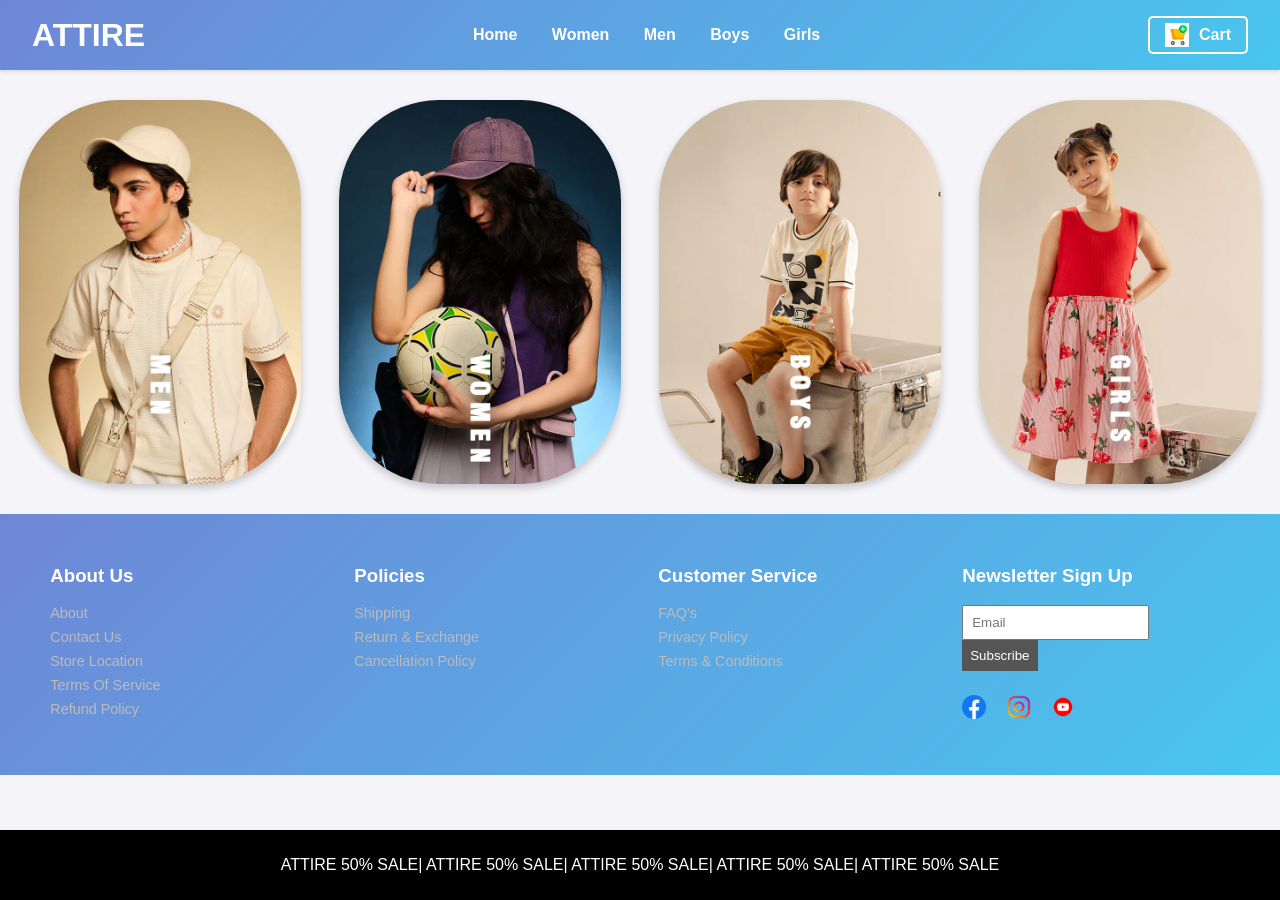
<file: web_muhammad/index.html>
<html>
<head>
    <meta charset="UTF-8">
    <meta name="viewport" content="width=device-width, initial-scale=1.0">
    <title>ATTIRE</title>
    <link rel="stylesheet" href="styles.css"> 
</head>
<body>
   
    <header class="header">
        <div class="logo">ATTIRE</div>
        <nav class="nav-links">
            <a href="index.html">Home</a>
            <a href="women.html">Women</a>
            <a href="men.html">Men</a>
            <a href="boys.html">Boys</a>
            <a href="girls.html">Girls</a>
        </nav>
        <div class="cart-button">
            <a href="cart.html"><img src="images.png" alt="Cart"> Cart</a>
        </div>
    </header>
    
   
    <div class="main">
        <div class="category men">
            <a href="men.html">
                <img src="Men_3_e4db9d27-33cc-4b33-a5dd-7f32c7635c18.webp" alt="Men">
            </a>
        </div>
        <div class="category women">
            <a href="women.html">
                <img src="Women_2_77b03377-e1d4-4b7b-9219-e5d7ea610e96.webp" alt="Women">
            </a>
        </div>
        <div class="category boys">
            <a href="boys.html">
                <img src="boys_14.webp" alt="Boys">
            </a>
        </div>
        <div class="category girls">
            <a href="girls.html">
                <img src="Girls_14.webp" alt="Girls">
            </a>
        </div>
    </div>
    
   
    <div class="scrolling-banner">
        <p>ATTIRE 50% SALE| ATTIRE 50% SALE| ATTIRE 50% SALE| ATTIRE 50% SALE| ATTIRE 50% SALE</p>
    </div>

   
    <footer class="footer">
        <div class="footer-column">
            <h3>About Us</h3>
            <a href="#">About</a>
            <a href="#">Contact Us</a>
            <a href="#">Store Location</a>
            <a href="#">Terms Of Service</a>
            <a href="#">Refund Policy</a>
        </div>
        <div class="footer-column">
            <h3>Policies</h3>
            <a href="#">Shipping</a>
            <a href="#">Return & Exchange</a>
            <a href="#">Cancellation Policy</a>
        </div>
        <div class="footer-column">
            <h3>Customer Service</h3>
            <a href="#">FAQ's</a>
            <a href="#">Privacy Policy</a>
            <a href="#">Terms & Conditions</a>
        </div>
        <div class="footer-column newsletter">
            <h3>Newsletter Sign Up</h3>
            <form>
                <input type="email" placeholder="Email">
                <button type="submit">Subscribe</button>
            </form>
            <div class="social-icons">
                <a href="#"><img src="facebook-color-icon-2048x2048-bfly1vxr.png" alt="Facebook"></a>
                <a href="#"><img src="62-instagram-512.webp" alt="Instagram"></a>
                <a href="#"><img src="youtube-logo-youtube-logo-transparent-youtube-icon-transparent-free-free-png.webp" alt="YouTube"></a>
            </div>
        </div>
    </footer>
</body>
</html>
</file>
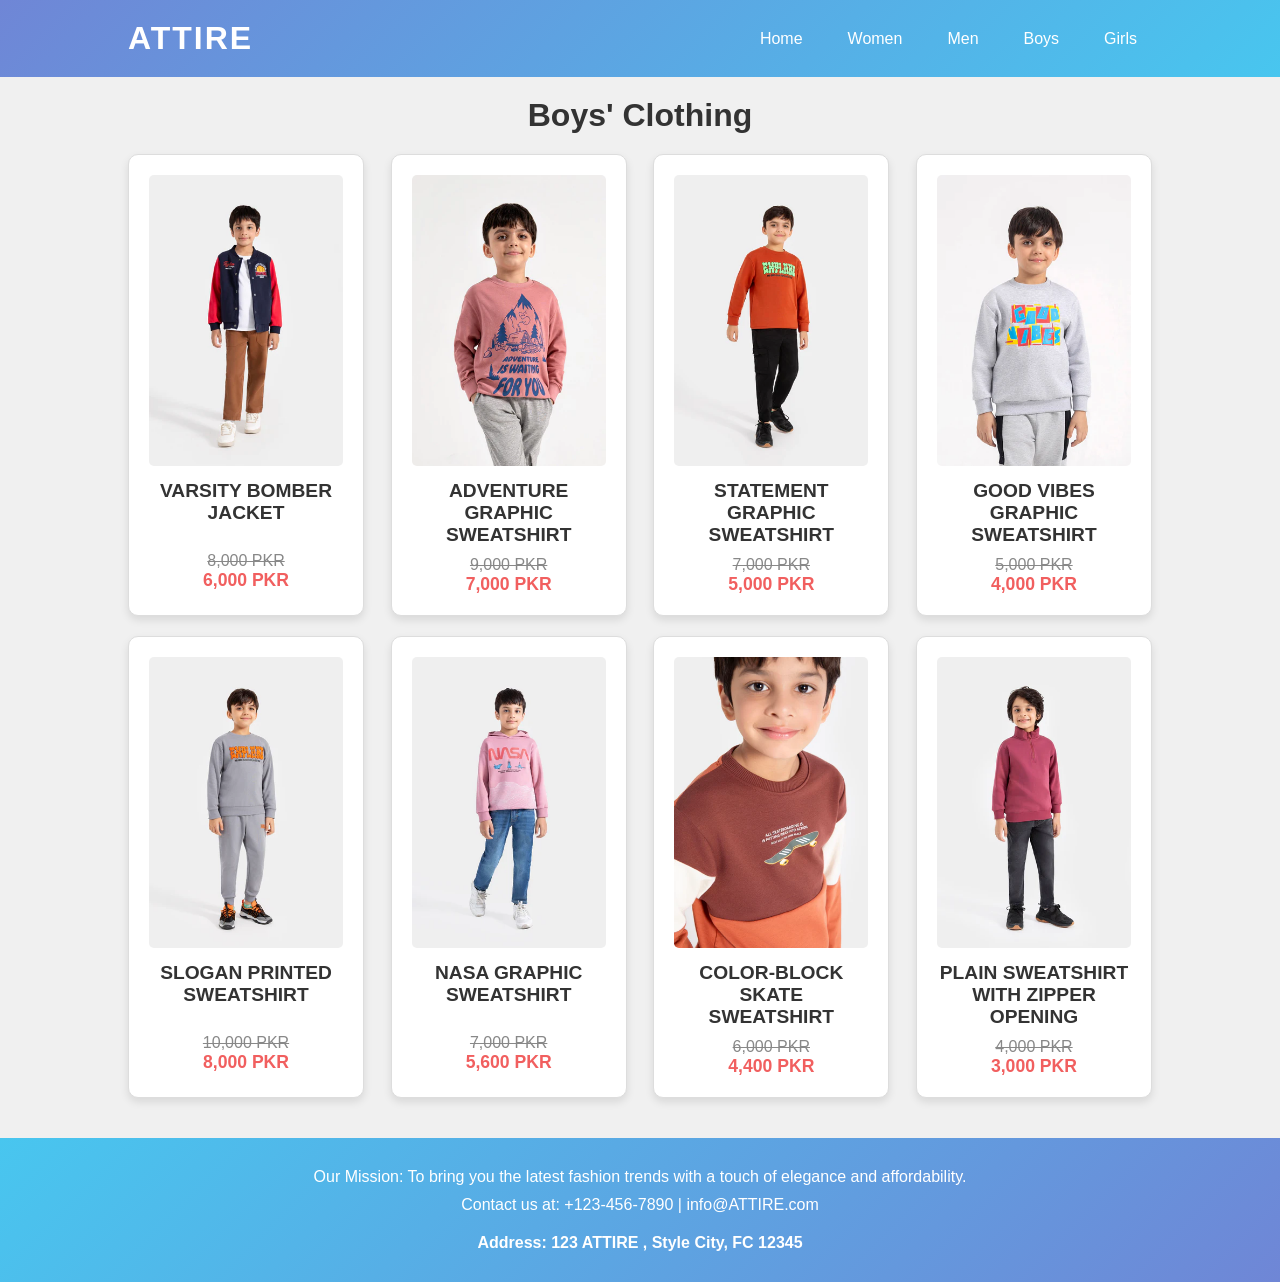
<file: web_muhammad/boys.html>
<!DOCTYPE html>
<html lang="en">
<head>
    <meta charset="UTF-8">
    <title>Boys' Fashion - ATTIRE</title>
    <link rel="stylesheet" href="boys.css">
</head>
<body>
    <header>
        <div class="header-content">
            <h1>ATTIRE</h1>
            <nav>
                <ul>
                    <li><a href="index.html">Home</a></li>
                    <li><a href="women.html">Women</a></li>
                    <li><a href="men.html">Men</a></li>
                    <li><a href="boys.html">Boys</a></li>
                    <li><a href="girls.html">Girls</a></li>
                </ul>
            </nav>
        </div>
    </header>
    <main>
        <h2>Boys' Clothing</h2>
        <section class="product-list">
            <div class="product-item">
                <img src="17.webp" alt="VARSITY BOMBER JACKET">
                <h3>VARSITY BOMBER JACKET</h3>
                <br>
                <p class="old-price">8,000 PKR</p>
                <p class="new-price">6,000 PKR</p>

<button class="add">add to card</button>

            </div>
            <div class="product-item">
                <img src="18.webp" alt="ADVENTURE GRAPHIC SWEATSHIRT">
                <h3>ADVENTURE GRAPHIC SWEATSHIRT</h3>
                <p class="old-price">9,000 PKR</p>
                <p class="new-price">7,000 PKR</p>
                
<button class="add">add to card</button>            </div>
            <div class="product-item">
                <img src="19.webp" alt="STATEMENT GRAPHIC SWEATSHIRT">
                <h3>STATEMENT GRAPHIC SWEATSHIRT</h3>
                <p class="old-price">7,000 PKR</p>
                <p class="new-price">5,000 PKR</p>
                <button class="add">add to card</button>
            </div>
            <div class="product-item">
                <img src="20.webp" alt="GOOD VIBES GRAPHIC SWEATSHIRT">
                <h3>GOOD VIBES GRAPHIC SWEATSHIRT</h3>
                <p class="old-price">5,000 PKR</p>
                <p class="new-price">4,000 PKR</p>
                
<button class="add">add to card</button>            </div>
            <div class="product-item">
                <img src="21.webp" alt="SLOGAN PRINTED SWEATSHIRT">
                <h3>SLOGAN PRINTED SWEATSHIRT</h3>
                <br>
                <p class="old-price">10,000 PKR</p>
                <p class="new-price">8,000 PKR</p>
                
<button class="add">add to card</button>
            </div>
            <div class="product-item">
                <img src="22.webp" alt="NASA GRAPHIC SWEATSHIRT">
                <h3>NASA GRAPHIC SWEATSHIRT</h3>
                <br>
                <p class="old-price">7,000 PKR</p>
                <p class="new-price">5,600 PKR</p>
                
<button class="add">add to card</button>
            </div>
            <div class="product-item">
                <img src="23.webp" alt="COLOR-BLOCK SKATE SWEATSHIRT">
                <h3>COLOR-BLOCK SKATE SWEATSHIRT</h3>
                <p class="old-price">6,000 PKR</p>
                <p class="new-price">4,400 PKR</p>
                
<button class="add">add to card</button>
            </div>
            <div class="product-item">
                <img src="24.webp" alt="PLAIN SWEATSHIRT WITH ZIPPER OPENING">
                <h3>PLAIN SWEATSHIRT WITH ZIPPER OPENING</h3>
                <p class="old-price">4,000 PKR</p>
                <p class="new-price">3,000 PKR</p>
<button class="add">add to card</button>
            </div>
        </section>
    </main>
    <footer>
        <div class="footer-content">
            <p>Our Mission: To bring you the latest fashion trends with a touch of elegance and affordability.</p>
            <p>Contact us at: +123-456-7890 | info@ATTIRE.com</p>
            <p>Address: 123 ATTIRE , Style City, FC 12345</p>
        </div>
    </footer>
</body>
<script>
  // Listen to all Add to Cart buttons
  document.querySelectorAll(".add").forEach((button) => {
    button.addEventListener("click", function () {
      const product = button.closest(".product-item");
      const name = product.querySelector("h3").innerText;
      const price = product.querySelector(".new-price").innerText;
      const img = product.querySelector("img").getAttribute("src");

      const item = {
        name: name,
        price: price,
        img: img,
        quantity: 1
      };

      // Save to localStorage
      localStorage.setItem("cartItem", JSON.stringify(item));

      // Redirect to cart page
      window.location.href = "cart.html";
    });
  });
</script>

</html>
</file>
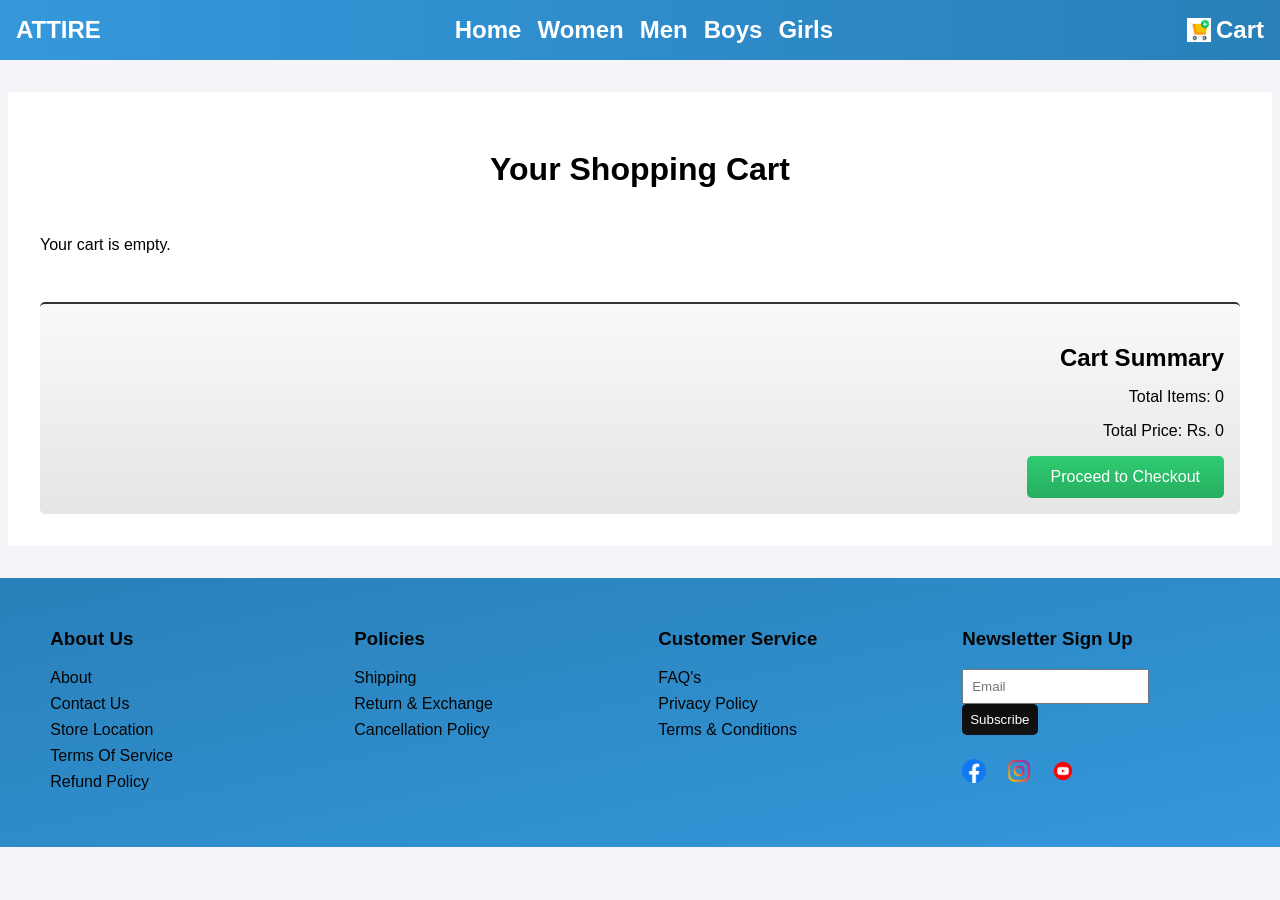
<file: web_muhammad/cart.html>
<html>
<head>
    <title>Cart - ATTIRE</title>
    <link rel="stylesheet" href="carts.css">
</head>
<body>
    <header class="header">
        <div class="logo">ATTIRE</div>
        <nav class="nav-links">
            <a href="index.html">Home</a>
            <a href="women.html">Women</a>
            <a href="men.html">Men</a>
            <a href="boys.html">Boys</a>
            <a href="girls.html">Girls</a>
        </nav>
        <div class="cart-button">
            <a href="cart.html"><img src="images.png" alt="Cart"> Cart</a>
        </div>
    </header>
    
    <main class="cart-main">
        <h2>Your Shopping Cart</h2>
        <div class="cart-items" id="cart-items-container">
  <!-- Items will be injected by JavaScript -->


            </div>
            
                
            
         
        
        <div class="cart-summary">
            <h3>Cart Summary</h3>
            <p>Total Items: <span id="total-items">3</span></p>
            <p>Total Price: Rs. <span id="total-price">7,887.00</span></p>
            <button class="checkout-button">Proceed to Checkout</button>
        </div>
    </main>
    
    <footer class="footer">
        <div class="footer-column">
            <h3>About Us</h3>
            <a href="#">About</a>
            <a href="#">Contact Us</a>
            <a href="#">Store Location</a>
            <a href="#">Terms Of Service</a>
            <a href="#">Refund Policy</a>
        </div>
        <div class="footer-column">
            <h3>Policies</h3>
            <a href="#">Shipping</a>
            <a href="#">Return & Exchange</a>
            <a href="#">Cancellation Policy</a>
        </div>
        <div class="footer-column">
            <h3>Customer Service</h3>
            <a href="#">FAQ's</a>
            <a href="#">Privacy Policy</a>
            <a href="#">Terms & Conditions</a>
        </div>
        <div class="footer-column newsletter">
            <h3>Newsletter Sign Up</h3>
            <form>
                <input type="email" placeholder="Email">
                <button type="submit">Subscribe</button>
            </form>
            <div class="social-icons">
                <a href="#"><img src="facebook-color-icon-2048x2048-bfly1vxr.png" alt="Facebook"></a>
                <a href="#"><img src="62-instagram-512.webp" alt="Instagram"></a>
                <a href="#"><img src="youtube-logo-youtube-logo-transparent-youtube-icon-transparent-free-free-png.webp" alt="YouTube"></a>
            </div>
        </div>
    </footer>
</body>
<script>
  const item = JSON.parse(localStorage.getItem("cartItem"));
  const container = document.getElementById("cart-items-container");

  if (item) {
    container.innerHTML = `
      <div class="cart-item">
        <img src="${item.img}" alt="${item.name}">
        <div class="cart-item-details">
          <h3>${item.name}</h3>
          <p>Price: ${item.price}</p>
          <p>Quantity: ${item.quantity}</p>
          <button class="remove-item" onclick="removeItem()">Remove</button>
        </div>
      </div>
    `;

    document.getElementById("total-items").innerText = "1";
    document.getElementById("total-price").innerText = item.price.replace(/[^\d]/g, '');
  } else {
    container.innerHTML = "<p>Your cart is empty.</p>";
    document.getElementById("total-items").innerText = "0";
    document.getElementById("total-price").innerText = "0";
  }

  function removeItem() {
    localStorage.removeItem("cartItem");
    location.reload();
  }

  function CHECKOUT() {
    if (item) {
      const confirmCheckout = confirm("Are you sure you want to proceed to checkout?");
      if (confirmCheckout) {
        alert("Thank you for your purchase!");
        localStorage.removeItem("cartItem");
        location.reload();
      }
    } else {
      alert("Your cart is empty!");
    }
  }

  // Attach checkout function to button
  document.querySelector(".checkout-button").addEventListener("click", CHECKOUT);
</script>

</html>
</file>
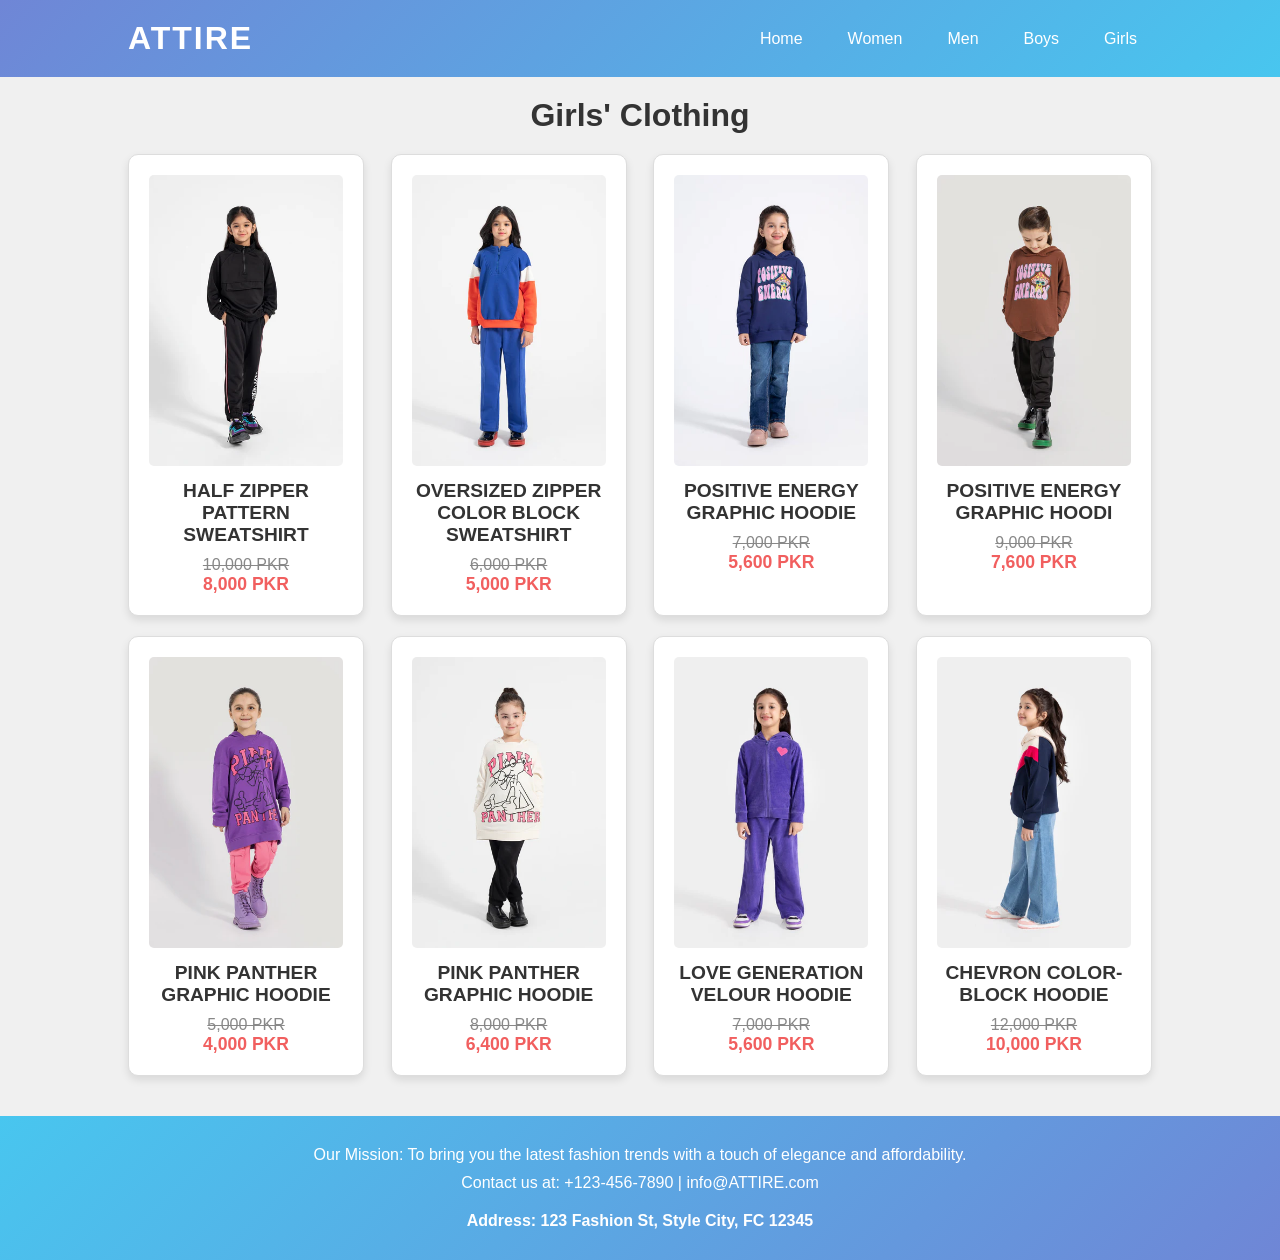
<file: web_muhammad/girls.html>
<!DOCTYPE html>
<html lang="en">
<head>
    <meta charset="UTF-8">
    <title>Girls' Fashion - ATTIRE</title>
    <meta name="viewport" content="width=device-width, initial-scale=1.0">
    <link rel="stylesheet" href="girls.css">
</head>
<body>
    <header>
        <div class="header-content">
            <h1>ATTIRE</h1>
            <nav>
                <ul>
                    <li><a href="index.html">Home</a></li>
                    <li><a href="women.html">Women</a></li>
                    <li><a href="men.html">Men</a></li>
                    <li><a href="boys.html">Boys</a></li>
                    <li><a href="girls.html">Girls</a></li>
                </ul>
            </nav>
        </div>
    </header>

    <main>
        <h2>Girls' Clothing</h2>
        <section class="product-list">
            <div class="product-item">
                <img src="25.webp" alt="Girls' Clothing 1">
                <h3>HALF ZIPPER PATTERN SWEATSHIRT</h3>
                <p class="old-price">10,000 PKR</p>
                <p class="new-price">8,000 PKR</p>
                <button class="add">add to cart</button>
            </div>
            <div class="product-item">
                <img src="26.webp" alt="Girls' Clothing 2">
                <h3>OVERSIZED ZIPPER COLOR BLOCK SWEATSHIRT</h3>
                <p class="old-price">6,000 PKR</p>
                <p class="new-price">5,000 PKR</p>
                <button class="add">add to cart</button>
            </div>
            <div class="product-item">
                <img src="27.webp" alt="Girls' Clothing 3">
                <h3>POSITIVE ENERGY GRAPHIC HOODIE</h3>
                <p class="old-price">7,000 PKR</p>
                <p class="new-price">5,600 PKR</p>
                <button class="add">add to cart</button>
            </div>
            <div class="product-item">
                <img src="28.webp" alt="Girls' Clothing 4">
                <h3>POSITIVE ENERGY GRAPHIC HOODI</h3>
                <p class="old-price">9,000 PKR</p>
                <p class="new-price">7,600 PKR</p>
                <button class="add">add to cart</button>
            </div>
            <div class="product-item">
                <img src="29.webp" alt="Girls' Clothing 5">
                <h3>PINK PANTHER GRAPHIC HOODIE</h3>
                <p class="old-price">5,000 PKR</p>
                <p class="new-price">4,000 PKR</p>
                <button class="add">add to cart</button>
            </div>
            <div class="product-item">
                <img src="30.webp" alt="Girls' Clothing 6">
                <h3>PINK PANTHER GRAPHIC HOODIE</h3>
                <p class="old-price">8,000 PKR</p>
                <p class="new-price">6,400 PKR</p>
                <button class="add">add to cart</button>
            </div>
            <div class="product-item">
                <img src="31.webp" alt="Girls' Clothing 7">
                <h3>LOVE GENERATION VELOUR HOODIE</h3>
                <p class="old-price">7,000 PKR</p>
                <p class="new-price">5,600 PKR</p>
                <button class="add">add to cart</button>
            </div>
            <div class="product-item">
                <img src="32.webp" alt="Girls' Clothing 8">
                <h3>CHEVRON COLOR-BLOCK HOODIE</h3>
                <p class="old-price">12,000 PKR</p>
                <p class="new-price">10,000 PKR</p>
                <button class="add">add to cart</button>
            </div>
        </section>
    </main>

    <footer>
        <div class="footer-content">
            <p>Our Mission: To bring you the latest fashion trends with a touch of elegance and affordability.</p>
            <p>Contact us at: +123-456-7890 | info@ATTIRE.com</p>
            <p>Address: 123 Fashion St, Style City, FC 12345</p>
        </div>
    </footer>


    <script>
        document.querySelectorAll(".add").forEach((button) => {
            button.addEventListener("click", function () {
                const product = button.closest(".product-item");
                const name = product.querySelector("h3").innerText;
                const price = product.querySelector(".new-price").innerText;
                const img = product.querySelector("img").getAttribute("src");

                const item = {
                    name: name,
                    price: price,
                    img: img,
                    quantity: 1
                };

                // Save to localStorage
                localStorage.setItem("cartItem", JSON.stringify(item));

                // Redirect to cart page
                window.location.href = "cart.html";
            });
        });
    </script>
</body>
</html>
</file>
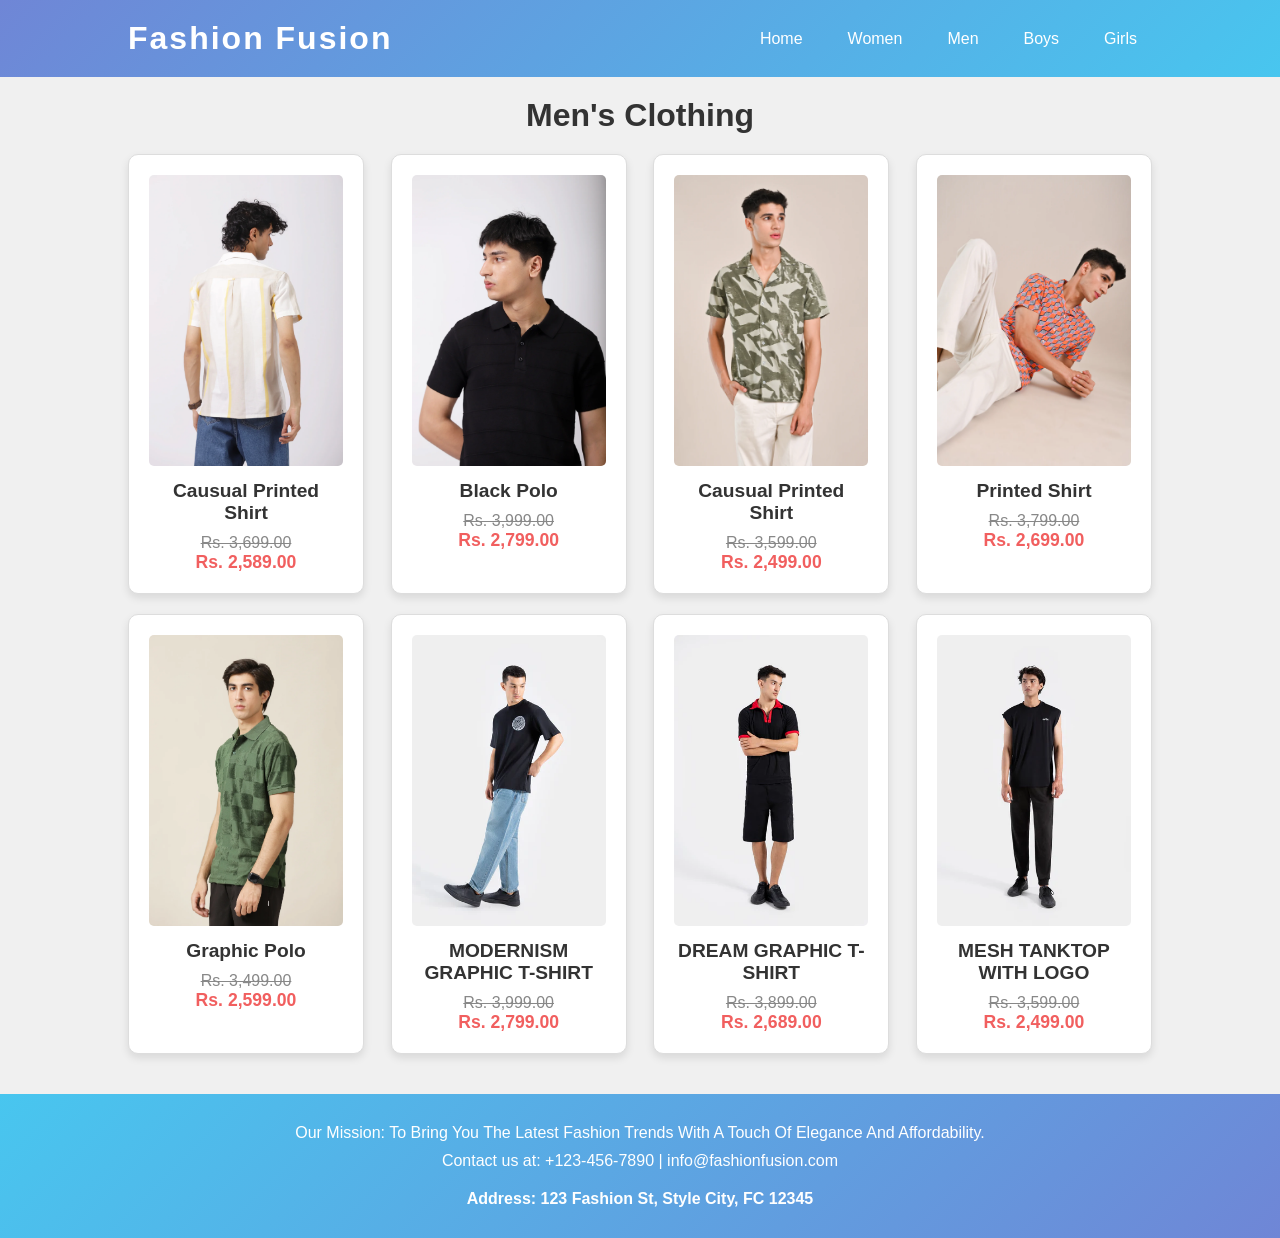
<file: web_muhammad/men.html>
<!DOCTYPE html>
<html lang="en">
<head>  
    <meta charset="UTF-8">
    <title>Men's Fashion - Fashion Fusion</title>
    <link rel="stylesheet" href="men.css">
</head>
<body>
    <header>
        <div class="header-content">
            <h1>Fashion Fusion</h1>
            <nav>
                <ul>
                    <li><a href="index.html">Home</a></li>
                    <li><a href="women.html">Women</a></li>
                    <li><a href="men.html">Men</a></li>
                    <li><a href="boys.html">Boys</a></li>
                    <li><a href="girls.html">Girls</a></li>
                </ul>
            </nav>
        </div>
    </header>

    <main>
        <h2>Men's Clothing</h2>
        <section class="product-list">

            <div class="product-item">
                <img src="1.webp" alt="Causual Printed Shirt">
                <h3>Causual Printed Shirt</h3>
                <p class="old-price">Rs. 3,699.00</p>
                <p class="new-price">Rs. 2,589.00</p>
                <button class="add">add to cart</button>
            </div>

            <div class="product-item">
                <img src="2.webp" alt="Black Polo">
                <h3>Black Polo</h3>
                <p class="old-price">Rs. 3,999.00</p>
                <p class="new-price">Rs. 2,799.00</p>
                <button class="add">add to cart</button>
            </div>

            <div class="product-item">
                <img src="3.webp" alt="Causual Printed Shirt">
                <h3>Causual Printed Shirt</h3>
                <p class="old-price">Rs. 3,599.00</p>
                <p class="new-price">Rs. 2,499.00</p>
                <button class="add">add to cart</button>
            </div>

            <div class="product-item">
                <img src="4.webp" alt="Printed Shirt">
                <h3>Printed Shirt</h3>
                <p class="old-price">Rs. 3,799.00</p>
                <p class="new-price">Rs. 2,699.00</p>
                <button class="add">add to cart</button>
            </div>

            <div class="product-item">
                <img src="8.webp" alt="Graphic Polo">
                <h3>Graphic Polo</h3>
                <p class="old-price">Rs. 3,499.00</p>
                <p class="new-price">Rs. 2,599.00</p>
                <button class="add">add to cart</button>
            </div>

            <div class="product-item">
                <img src="6.webp" alt="MODERNISM GRAPHIC T-SHIRT">
                <h3>MODERNISM GRAPHIC T-SHIRT</h3>
                <p class="old-price">Rs. 3,999.00</p>
                <p class="new-price">Rs. 2,799.00</p>
                <button class="add">add to cart</button>
            </div>

            <div class="product-item">
                <img src="5.webp" alt="DREAM GRAPHIC T-SHIRT">
                <h3>DREAM GRAPHIC T-SHIRT</h3>
                <p class="old-price">Rs. 3,899.00</p>
                <p class="new-price">Rs. 2,689.00</p>
                <button class="add">add to cart</button>
            </div>

            <div class="product-item">
                <img src="7.webp" alt="MESH TANKTOP WITH LOGO">
                <h3>MESH TANKTOP WITH LOGO</h3>
                <p class="old-price">Rs. 3,599.00</p>
                <p class="new-price">Rs. 2,499.00</p>
                <button class="add">add to cart</button>
            </div>

        </section>
    </main>

    <footer>
        <div class="footer-content">
            <p>Our Mission: To Bring You The Latest Fashion Trends With A Touch Of Elegance And Affordability.</p>
            <p>Contact us at: +123-456-7890 | info@fashionfusion.com</p>
            <p>Address: 123 Fashion St, Style City, FC 12345</p>
        </div>
    </footer>

    
    <script>
        document.querySelectorAll(".add").forEach((button) => {
            button.addEventListener("click", function () {
                const product = button.closest(".product-item");
                const name = product.querySelector("h3").innerText;
                const price = product.querySelector(".new-price").innerText;
                const img = product.querySelector("img").getAttribute("src");

                const item = {
                    name: name,
                    price: price,
                    img: img,
                    quantity: 1
                };

                // Save to localStorage
                localStorage.setItem("cartItem", JSON.stringify(item));

                // Redirect to cart page
                window.location.href = "cart.html";
            });
        });
    </script>
</body>
</html>
</file>
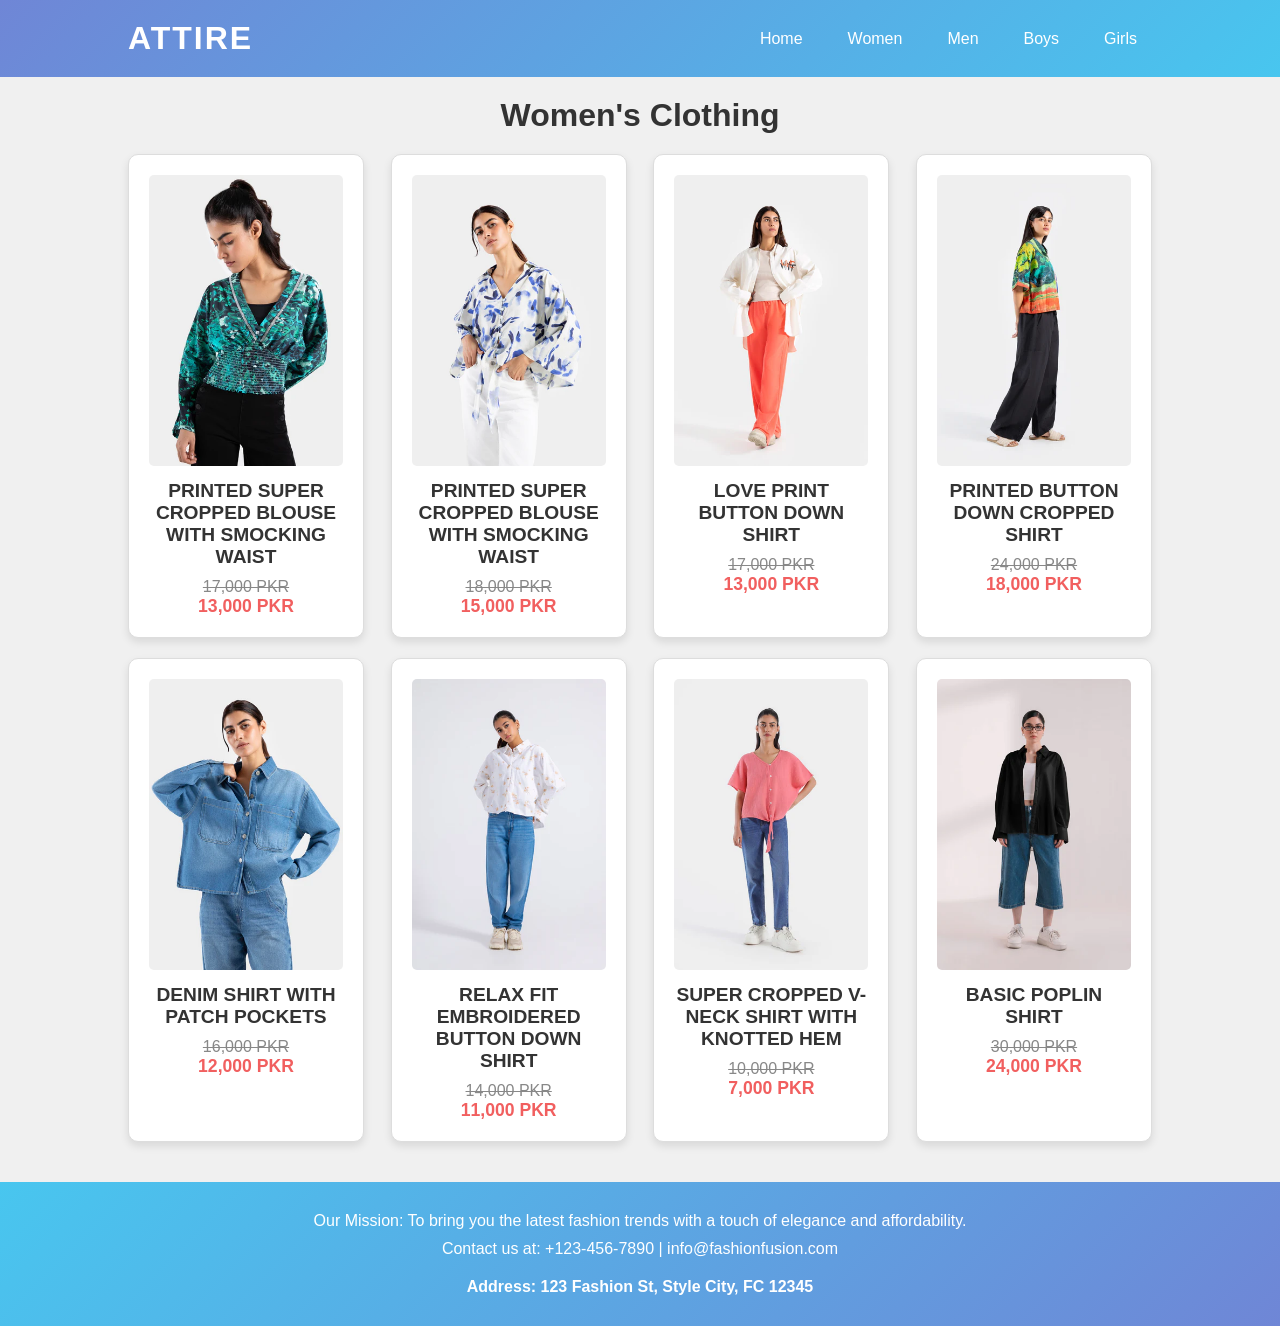
<file: web_muhammad/women.html>
<!DOCTYPE html>
<html lang="en">
<head>
    <meta charset="UTF-8">
    <title>Women's Fashion - Fashion Fusion</title>
    <link rel="stylesheet" href="women.css">
</head>
<body>
    <header>
        <div class="header-content">
            <h1>ATTIRE</h1>
            <nav>
                <ul>
                    <li><a href="index.html">Home</a></li>
                    <li><a href="women.html">Women</a></li>
                    <li><a href="men.html">Men</a></li>
                    <li><a href="boys.html">Boys</a></li>
                    <li><a href="girls.html">Girls</a></li>
                </ul>
            </nav>
        </div>
    </header>

    <main>
        <h2>Women's Clothing</h2>
        <section class="product-list">
            <div class="product-item">
                <img src="9.webp" alt="PRINTED SUPER CROPPED BLOUSE">
                <h3>PRINTED SUPER CROPPED BLOUSE WITH SMOCKING WAIST</h3>
                <p class="old-price">17,000 PKR</p>
                <p class="new-price">13,000 PKR</p>
                <button class="add">add to cart</button>
            </div>
            <div class="product-item">
                <img src="11.webp" alt="PRINTED SUPER CROPPED BLOUSE">
                <h3>PRINTED SUPER CROPPED BLOUSE WITH SMOCKING WAIST</h3>
                <p class="old-price">18,000 PKR</p>
                <p class="new-price">15,000 PKR</p>
                <button class="add">add to cart</button>
            </div>
            <div class="product-item">
                <img src="13.webp" alt="LOVE PRINT BUTTON DOWN SHIRT">
                <h3>LOVE PRINT BUTTON DOWN SHIRT</h3>
                <p class="old-price">17,000 PKR</p>
                <p class="new-price">13,000 PKR</p>
                <button class="add">add to cart</button>
            </div>
            <div class="product-item">
                <img src="10.webp" alt="PRINTED BUTTON DOWN CROPPED SHIRT">
                <h3>PRINTED BUTTON DOWN CROPPED SHIRT</h3>
                <p class="old-price">24,000 PKR</p>
                <p class="new-price">18,000 PKR</p>
                <button class="add">add to cart</button>
            </div>
            <div class="product-item">
                <img src="12.webp" alt="DENIM SHIRT WITH PATCH POCKETS">
                <h3>DENIM SHIRT WITH PATCH POCKETS</h3>
                <p class="old-price">16,000 PKR</p>
                <p class="new-price">12,000 PKR</p>
                <button class="add">add to cart</button>
            </div>
            <div class="product-item">
                <img src="14.webp" alt="RELAX FIT EMBROIDERED BUTTON DOWN SHIRT">
                <h3>RELAX FIT EMBROIDERED BUTTON DOWN SHIRT</h3>
                <p class="old-price">14,000 PKR</p>
                <p class="new-price">11,000 PKR</p>
                <button class="add">add to cart</button>
            </div>
            <div class="product-item">
                <img src="15.webp" alt="SUPER CROPPED V-NECK SHIRT">
                <h3>SUPER CROPPED V-NECK SHIRT WITH KNOTTED HEM</h3>
                <p class="old-price">10,000 PKR</p>
                <p class="new-price">7,000 PKR</p>
                <button class="add">add to cart</button>
            </div>
            <div class="product-item">
                <img src="16.webp" alt="BASIC POPLIN SHIRT">
                <h3>BASIC POPLIN SHIRT</h3>
                <p class="old-price">30,000 PKR</p>
                <p class="new-price">24,000 PKR</p>
                <button class="add">add to cart</button>
            </div>
        </section>
    </main>

    <footer>
        <div class="footer-content">
            <p>Our Mission: To bring you the latest fashion trends with a touch of elegance and affordability.</p>
            <p>Contact us at: +123-456-7890 | info@fashionfusion.com</p>
            <p>Address: 123 Fashion St, Style City, FC 12345</p>
        </div>
    </footer>

    
    <script>
        document.querySelectorAll(".add").forEach((button) => {
            button.addEventListener("click", function () {
                const product = button.closest(".product-item");
                const name = product.querySelector("h3").innerText;
                const price = product.querySelector(".new-price").innerText;
                const img = product.querySelector("img").getAttribute("src");

                const item = {
                    name: name,
                    price: price,
                    img: img,
                    quantity: 1
                };

                // Save to localStorage (can be modified to use an array for multiple items)
                localStorage.setItem("cartItem", JSON.stringify(item));

                // Redirect to cart page
                window.location.href = "cart.html";
            });
        });
    </script>
</body>
</html>
</file>
<file: web_muhammad/styles.css>
body {
    margin: 0;
    font-family: Arial, sans-serif;
    background-color: #f4f4f9;
}

.header {
    background: linear-gradient(135deg, #6f86d6, #48c6ef);
    color: #fff;
    display: flex;
    justify-content: space-between;
    align-items: center;
    padding: 1rem 2rem;
    position: sticky;
    top: 0;
    z-index: 1000;
    box-shadow: 0 2px 4px rgba(0, 0, 0, 0.1); 
}

.logo {
    font-size: 2rem;
    font-weight: bold;
    font-family: 'Segoe UI', Tahoma, Geneva, Verdana, sans-serif; 
}

.nav-links a {
    margin: 0 15px;
    color: #fff;
    text-decoration: none;
    font-size: 1rem;
    font-weight: bold;
}

.nav-links a:hover {
    text-decoration: underline;
}

.cart-button a {
    display: flex;
    align-items: center;
    color: #fff;
    text-decoration: none;
    font-size: 1rem;
    font-weight: bold;
    border: 2px solid #fff;
    padding: 5px 15px;
    border-radius: 5px;
    transition: background 0.3s, color 0.3s;
    font-family: 'Segoe UI', Tahoma, Geneva, Verdana, sans-serif;
}

.cart-button a img {
    width: 24px;
    height: 24px;
    margin-right: 10px;
}

.cart-button a:hover {
    background: #fff;
    color: #333;
}

.main {
    display: flex;
    justify-content: space-around;
    flex-wrap: wrap;
    text-align: center;
    margin: 20px 0;
}

.category {
    position: relative;
    width: 22%;
    margin: 10px;
    overflow: hidden;
    border-radius: 100px;
    box-shadow: 0 4px 8px rgba(0, 0, 0, 0.2);
    transition: transform 0.3s, box-shadow 0.3s;
}

.category img {
    width: 100%;
    height: auto;
    transition: transform 0.3s ease-in-out;
    border-radius: 10px;
}

.category:hover img {
    transform: scale(1.05);
}

.category a {
    text-decoration: none;
    color: inherit;
}

.category:hover {
    transform: rotate(30deg);
    box-shadow: 0 6px 12px rgba(0, 0, 0, 0.3);
}

.scrolling-banner {
    width: 100%;
    background: #000;
    color: #fff;
    text-align: center;
    padding: 10px 0;
    position: fixed;
    bottom: 0;
    left: 0;
    overflow: hidden;
}

.scrolling-banner p {
    animation: scroll-text 10s linear infinite;
    white-space: nowrap;
    display: inline-block;
}
@keyframes scroll-text {
    from {
        transform: translateX(100%);
    }
    to {
        transform: translateX(-100%);
    }}

.footer {
     background: linear-gradient(135deg, #6f86d6, #48c6ef);
    color: #bbb;
    padding: 2rem;
    display: flex;
    justify-content: space-around;
    flex-wrap: wrap;
    font-family: 'Segoe UI', Tahoma, Geneva, Verdana, sans-serif; 
}

.footer-column {
    width: 22%;
    margin-bottom: 1rem;
}

.footer-column h3 {
    color: #fff;
    font-weight: bold;
}

.footer a {
    color: #bbb;
    text-decoration: none;
    display: block;
    margin: 0.5rem 0;
    font-size: 0.9rem;
}

.footer a:hover {
    color: #fff;
}

.newsletter input[type="email"] {
    width: 70%;
    padding: 0.5rem;
    margin-right: 0.5rem;
    font-family: 'Segoe UI', Tahoma, Geneva, Verdana, sans-serif; 
}

.newsletter button {
    padding: 0.5rem;
    background-color: #555;
    color: #fff;
    border: none;
    cursor: pointer;
    font-family: 'Segoe UI', Tahoma, Geneva, Verdana, sans-serif; 
}

.newsletter button:hover {
    background-color: #333;
}

.social-icons a {
    display: inline-block;
    margin-right: 1rem;
}

.social-icons img {
    width: 24px;
height:24px;
}
</file>
<file: web_muhammad/boys.css>
* {
    margin: 0;
    padding: 0;
    box-sizing: border-box;
}

body {
    font-family: 'Arial', sans-serif;
    background: #f0f0f0;
    color: #333;
    display: flex;
    flex-direction: column;
    align-items: center;
}

header {
    background: linear-gradient(135deg, #6f86d6, #48c6ef);
    color: white;
    width: 100%;
    padding: 20px 0;
}

.header-content {
    display: flex;
    justify-content: space-between;
    align-items: center;
    width: 80%;
    margin: auto;
}

header h1 {
    font-size: 2em;
    letter-spacing: 2px;
    transition: color 0.3s;
}

nav ul {
    list-style-type: none;
    display: flex;
    gap: 15px;
}

nav a {
    color: white;
    text-decoration: none;
    padding: 8px 15px;
    transition: background 0.3s, border-radius 0.3s;
    border-radius: 5px;
}

nav a:hover {
    background: rgba(255, 255, 255, 0.2);
}

main {
    margin-top: 20px;
    width: 80%;
}

h2 {
    text-align: center;
    margin-bottom: 20px;
    font-size: 2em;
    transition: color 0.3s;
}

.product-list {
    display: flex;
    flex-wrap: wrap;
    justify-content: space-between;
    gap: 20px;
}

.product-item {
    background: white;
    border: 1px solid #ddd;
    border-radius: 10px;
    box-shadow: 0 4px 8px rgba(0, 0, 0, 0.1);
    padding: 20px;
    text-align: center;
    transition: transform 0.3s, box-shadow 0.3s;
    width: calc(25% - 20px);
    box-sizing: border-box;
    position: relative;
}

.product-item img {
    max-width: 100%;
    height: auto;
    border-radius: 5px;
    margin-bottom: 10px;
    transition: transform 0.3s;
}

.product-item h3 {
    margin-bottom: 10px;
    font-size: 1.2em;
}

.old-price {
    text-decoration: line-through;
    color: #888;
}

.new-price {
    font-size: 1.1em;
    color: #f15f5f;
    font-weight: bold;
}

.product-item:hover {
    transform: translateY(-50px);
    box-shadow: 0 5px 15px rgba(0, 0, 0, 0.2);
}

.product-item:hover img {
    transform: scale(1.05);
}

footer {
    background: linear-gradient(135deg, #48c6ef, #6f86d6);
    color: white;
    padding: 20px 0;
    width: 100%;
    text-align: center;
    margin-top: 40px;
}

.footer-content {
    width: 80%;
    margin: auto;
}

footer p {
    margin: 10px 0;
    transition: color 0.3s;
}

footer p:last-child {
    margin-top: 20px;
    font-weight: bold;
}

.add{

width: 100%;
background-color: black;
color: aliceblue;
position: absolute;
bottom: -40px;
left: 0px;
opacity: 0;
transition: 1.5S;



}
.product-item:hover .add{

opacity: 1;
bottom: 0px;


}
</file>
<file: web_muhammad/carts.css>
body {
    margin: 0;
    font-family: Arial, sans-serif;
    background-color: #f4f4f9;
}

.header {
    display: flex;
    justify-content: space-between;
    align-items: center;
    background: linear-gradient(to right, #3498db, #2980b9); 
    color: #fff;
    padding: 1rem;
    font-size: 1.5rem;
    font-weight: bold;
}

.header .nav-links {
    display: flex;
    gap: 1rem;
}

.header .nav-links a {
    color: #fff;
    text-decoration: none;
}

.header .nav-links a:hover {
    color: #ddd;
}

.header .cart-button a {
    color: #fff;
    text-decoration: none;
    display: flex;
    align-items: center;
}

.header .cart-button img {
    width: 24px;
    margin-right: 5px;
}

.cart-main {
    padding: 2rem;
    background-color: #fff;
    max-width: 1200px;
    margin: 2rem auto;
}

.cart-main h2 {
    text-align: center;
    margin-bottom: 2rem;
    font-size: 2rem;
}

.cart-items {
    display: flex;
    flex-direction: column;
    gap: 1rem;
}

.cart-item {
    display: flex;
    align-items: center;
    padding: 1rem;
    border: 1px solid #ddd;
    border-radius: 5px;
}

.cart-item img {
    width: 100px;
    height: auto;
    margin-right: 1rem;
    border-radius: 5px;
}

.cart-item-details {
    flex: 1;
}

.cart-item-details h3 {
    margin: 0;
    font-size: 1.2rem;
    color: #333;
}

.cart-item-details p {
    margin: 0.5rem 0;
    color: #555;
}

.remove-item {
    background: linear-gradient(to bottom, #e74c3c, #c0392b); 
    color: #fff;
    border: none;
    padding: 0.5rem 1rem;
    cursor: pointer;
    border-radius: 5px;
    transition: background-color 0.3s;
}

.remove-item:hover {
    background: linear-gradient(to bottom, #c0392b, #a93226); 
}

.cart-summary {
    padding: 1rem;
    border-top: 2px solid #333;
    margin-top: 2rem;
    text-align: right;
    background: linear-gradient(to bottom, #f9f9f9, #e5e5e5); 
    border-radius: 5px;
}

.cart-summary h3 {
    margin-bottom: 1rem;
    font-size: 1.5rem;
}

.checkout-button {
    background: linear-gradient(to bottom, #2ecc71, #27ae60); 
    color: #fff;
    border: none;
    padding: 0.75rem 1.5rem;
    font-size: 1rem;
    cursor: pointer;
    border-radius: 5px;
    transition: background-color 0.3s;
}

.checkout-button:hover {
    background: linear-gradient(to bottom, #27ae60, #219d53); 
}

.footer {
    background: linear-gradient(to top left, #3498db, #2980b9); 
    color: #0e0d0d;
    padding: 2rem;
    display: flex;
    justify-content: space-around;
    flex-wrap: wrap;
}

.footer-column {
    width: 22%;
    margin-bottom: 1rem;
}

.footer-column h3 {
    color: #060505;
}

.footer a {
    color:  #060505;
    text-decoration: none;
    display: block;
    margin: 0.5rem 0;
}

.footer a:hover {
    color: #fff;
}

.newsletter input[type="email"] {
    width: 70%;
    padding: 0.5rem;
    margin-right: 0.5rem;
}

.newsletter button {
    background: linear-gradient(to bottom, #0c0c0c, #121313); 
    color: #fff;
    border: none;
    padding: 0.5rem;
    cursor: pointer;
    border-radius: 5px;
    transition: background-color 0.3s;
}

.newsletter button:hover {
    background: linear-gradient(to bottom, #2980b9, #1f6fb2); 
}

.social-icons a {
    display: inline-block;
    margin-right: 1rem;
}

.social-icons img {
    width: 24px;
    height: 24px;
}
</file>
<file: web_muhammad/girls.css>
* {
    margin: 0;
    padding: 0;
    box-sizing: border-box;
}

body {
    font-family: 'Arial', sans-serif;
    background: #f0f0f0;
    color: #333;
    display: flex;
    flex-direction: column;
    align-items: center;
}
header
 {
    background: linear-gradient(135deg, #6f86d6, #48c6ef);
    color: white;
    width: 100%;
    padding: 20px 0;
}

.header-content {
    display: flex;
    justify-content: space-between;
    align-items: center;
    width: 80%;
    margin: auto;
}

header h1 {
    font-size: 2em;
    letter-spacing: 2px;
    transition: color 0.3s;
}

nav ul {
    list-style-type: none;
    display: flex;
    gap: 15px;
}

nav a {
    color: white;
    text-decoration: none;
    padding: 8px 15px;
    transition: background 0.3s, border-radius 0.3s;
    border-radius: 5px;
}

nav a:hover {
    background: rgba(255, 255, 255, 0.2);
}

main {
    margin-top: 20px;
    width: 80%;
}

h2 {
    text-align: center;
    margin-bottom: 20px;
    font-size: 2em;
    transition: color 0.3s;
}

.product-list {
    display: flex;
    flex-wrap: wrap;
    justify-content: space-between;
    gap: 20px;
}

.product-item {
    background: white;
    border: 1px solid #ddd;
    border-radius: 10px;
    box-shadow: 0 4px 8px rgba(0, 0, 0, 0.1);
    padding: 20px;
    text-align: center;
    transition: transform 0.3s, box-shadow 0.3s;
    width: calc(25% - 20px);
    box-sizing: border-box;
    position: relative;
}

.product-item img {
    max-width: 100%;
    height: auto;
    border-radius: 5px;
    margin-bottom: 10px;
    transition: transform 0.3s;
}

.product-item h3 {
    margin-bottom: 10px;
    font-size: 1.2em;
}

.old-price {
    text-decoration: line-through;
    color: #888;
}

.new-price {
    font-size: 1.1em;
    color: #f15f5f;
    font-weight: bold;
}

.product-item:hover {
    transform: translateY(-50px);
    box-shadow: 0 5px 15px rgba(0, 0, 0, 0.2);
}

.product-item:hover img {
    transform: scale(1.05);
}

footer {
    background: linear-gradient(135deg, #48c6ef, #6f86d6);
    color: white;
    padding: 20px 0;
    width: 100%;
    text-align: center;
    margin-top: 40px;
}

.footer-content {
    width: 80%;
    margin: auto;
}

footer p {
    margin: 10px 0;
    transition: color 0.3s;
}

footer p:last-child {
    margin-top: 20px;
    font-weight: bold;
}
.add{

width: 100%;
background-color: black;
color: aliceblue;
position: absolute;
bottom: -40px;
left: 0px;
opacity: 0;
transition: 1.5S;



}
.product-item:hover .add{

opacity: 1;
bottom: 0px;


}
</file>
<file: web_muhammad/men.css>
/* General Reset */
* {
    margin: 0;
    padding: 0;
    box-sizing: border-box;
}

/* Body and Font Styling */
body {
    font-family: 'Arial', sans-serif;
    background: #f0f0f0;
    color: #333;
    display: flex;
    flex-direction: column;
    align-items: center;
}

/* Header Styling */
header {
    background: linear-gradient(135deg, #6f86d6, #48c6ef);
    color: white;
    width: 100%;
    padding: 20px 0;
}

.header-content {
    display: flex;
    justify-content: space-between;
    align-items: center;
    width: 80%;
    margin: auto;
}

header h1 {
    font-size: 2em;
    letter-spacing: 2px;
    transition: color 0.3s;
}

nav ul {
    list-style-type: none;
    display: flex;
    gap: 15px;
}

nav a {
    color: white;
    text-decoration: none;
    padding: 8px 15px;
    transition: background 0.3s, border-radius 0.3s;
    border-radius: 5px;
}

nav a:hover {
    background: rgba(255, 255, 255, 0.2);
}

/* Main Content Styling */
main {
    margin-top: 20px;
    width: 80%;
}

h2 {
    text-align: center;
    margin-bottom: 20px;
    font-size: 2em;
    transition: color 0.3s;
}

.product-list {
    display: flex;
    flex-wrap: wrap;
    justify-content: space-between;
    gap: 20px;
}

.product-item {
    background: white;
    border: 1px solid #ddd;
    border-radius: 10px;
    box-shadow: 0 4px 8px rgba(0, 0, 0, 0.1);
    padding: 20px;
    text-align: center;
    transition: transform 0.3s, box-shadow 0.3s;
    width: calc(25% - 20px);
    box-sizing: border-box;
    position: relative;
}

.product-item img {
    max-width: 100%;
    height: auto;
    border-radius: 5px;
    margin-bottom: 10px;
    transition: transform 0.3s;
}

.product-item h3 {
    margin-bottom: 10px;
    font-size: 1.2em;
}

.old-price {
    text-decoration: line-through;
    color: #888;
}

.new-price {
    font-size: 1.1em;
    color: #f15f5f;
    font-weight: bold;
}

.product-item:hover {
    transform: translateY(-50px);
    box-shadow: 0 5px 15px rgba(0, 0, 0, 0.2);
}

.product-item:hover img {
    transform: scale(1.05);
}

/* Footer Styling */
footer {
    background: linear-gradient(135deg, #48c6ef, #6f86d6);
    color: white;
    padding: 20px 0;
    width: 100%;
    text-align: center;
    margin-top: 40px;
}

.footer-content {
    width: 80%;
    margin: auto;
}

footer p {
    margin: 10px 0;
    transition: color 0.3s;
}

footer p:last-child {
    margin-top: 20px;
    font-weight: bold;
}
.add{

width: 100%;
background-color: black;
color: aliceblue;
position: absolute;
bottom: -40px;
left: 0px;
opacity: 0;
transition: 1.5S;



}
.product-item:hover .add{

opacity: 1;
bottom: 0px;


}
</file>
<file: web_muhammad/women.css>
* {
    margin: 0;
    padding: 0;
    box-sizing: border-box;
}

body {
    font-family: 'Arial', sans-serif;
    background: #f0f0f0;
    color: #333;
    display: flex;
    flex-direction: column;
    align-items: center;
}
header {
    background: linear-gradient(135deg, #6f86d6, #48c6ef);
    color: white;
    width: 100%;
    padding: 20px 0;
}

.header-content {
    display: flex;
    justify-content: space-between;
    align-items: center;
    width: 80%;
    margin: auto;
}

header h1 {
    font-size: 2em;
    letter-spacing: 2px;
    transition: color 0.3s;
}

nav ul {
    list-style-type: none;
    display: flex;
    gap: 15px;
}

nav a {
    color: white;
    text-decoration: none;
    padding: 8px 15px;
    transition: background 0.3s, border-radius 0.3s;
    border-radius: 5px;
}

nav a:hover {
    background: rgba(255, 255, 255, 0.2);
}

main {
    margin-top: 20px;
    width: 80%;
}

h2 {
    text-align: center;
    margin-bottom: 20px;
    font-size: 2em;
    transition: color 0.3s;
}

.product-list {
    display: flex;
    flex-wrap: wrap;
    justify-content: space-between;
    gap: 20px;
}

.product-item {
    background: white;
    border: 1px solid #ddd;
    border-radius: 10px;
    box-shadow: 0 4px 8px rgba(0, 0, 0, 0.1);
    padding: 20px;
    text-align: center;
    transition: transform 0.3s, box-shadow 0.3s;
    width: calc(25% - 20px);
    box-sizing: border-box;
    position: relative;
}

.product-item img {
    max-width: 100%;
    height: auto;
    border-radius: 5px;
    margin-bottom: 10px;
    transition: transform 0.3s;
}

.product-item h3 {
    margin-bottom: 10px;
    font-size: 1.2em;
}

.old-price {
    text-decoration: line-through;
    color: #888;
}

.new-price {
    font-size: 1.1em;
    color: #f15f5f;
    font-weight: bold;
}

.product-item:hover {
    transform: translateY(-50px);
    box-shadow: 0 5px 15px rgba(0, 0, 0, 0.2);
}

.product-item:hover img {
    transform: scale(1.05);
}

footer {
    background: linear-gradient(135deg, #48c6ef, #6f86d6);
    color: white;
    padding: 20px 0;
    width: 100%;
    text-align: center;
    margin-top: 40px;
}

.footer-content {
    width: 80%;
    margin: auto;
}

footer p {
    margin: 10px 0;
    transition: color 0.3s;
}

footer p:last-child {
    margin-top: 20px;
    font-weight: bold;
}
.add{

width: 100%;
background-color: black;
color: aliceblue;
position: absolute;
bottom: -40px;
left: 0px;
opacity: 0;

transition: 1.5S;

}
.product-item:hover .add{

opacity: 1;
bottom: 0px;


}
</file>
